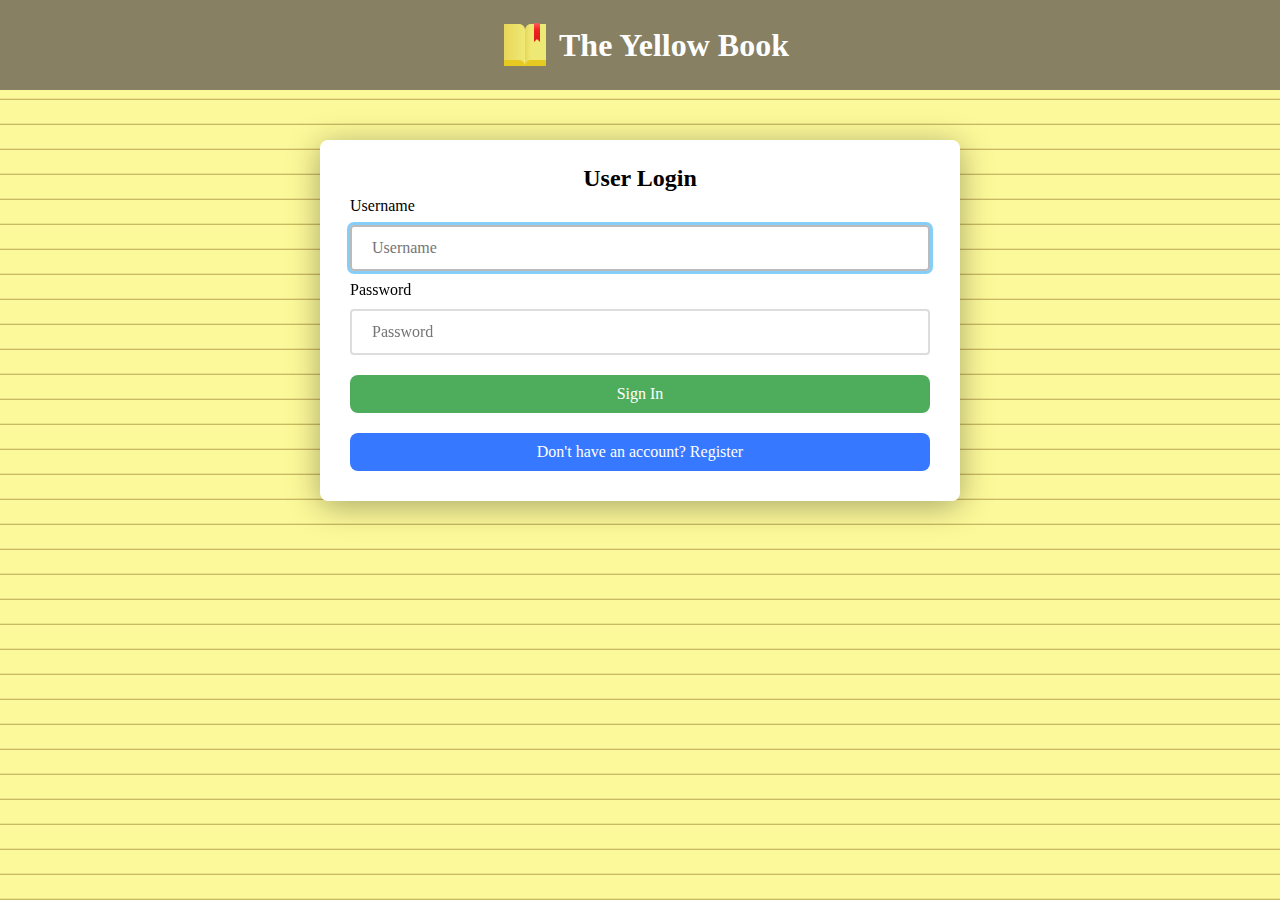
<file: index.html>
<!doctype html>
<html>
    <head>
    <meta charset="utf-8">
    <title>Login</title>
    <link rel="preconnect" href="https://rsms.me/">
    <link rel="stylesheet" href="https://rsms.me/inter/inter.css">
    <link rel="stylesheet" href="css/style.css">
    <script type="text/javascript" src="js/code.js"></script>
    <link rel="icon" type="image/x-icon" href="images/favicon.ico">
</head>
<body>
  <header>
    <img src="images/yellowbook.svg">
    <h1>The Yellow Book</h1>
  </header>
  <main class="login-bubble">
    <h2>User Login</h2>
    <label class="inputHeader">Username</label>
    <input id="loginName" type="text" placeholder="Username" maxlength="50" autofocus>
    <label class="inputHeader">Password</label>
    <input type="password" id="loginPassword" typewindow.location.href='register.html-'="password" placeholder="Password" maxlength="50" />
    <span class="fieldError" id="loginResult"></span>
    <button class="login-button buttongreen" onclick="doLogin();">Sign In</button>
    <button class="login-button" onclick="window.location.href='register.html'">Don't have an account? Register</button>
  </main>
  <footer class="foot">
  </footer>
</body>
</html>
</file>
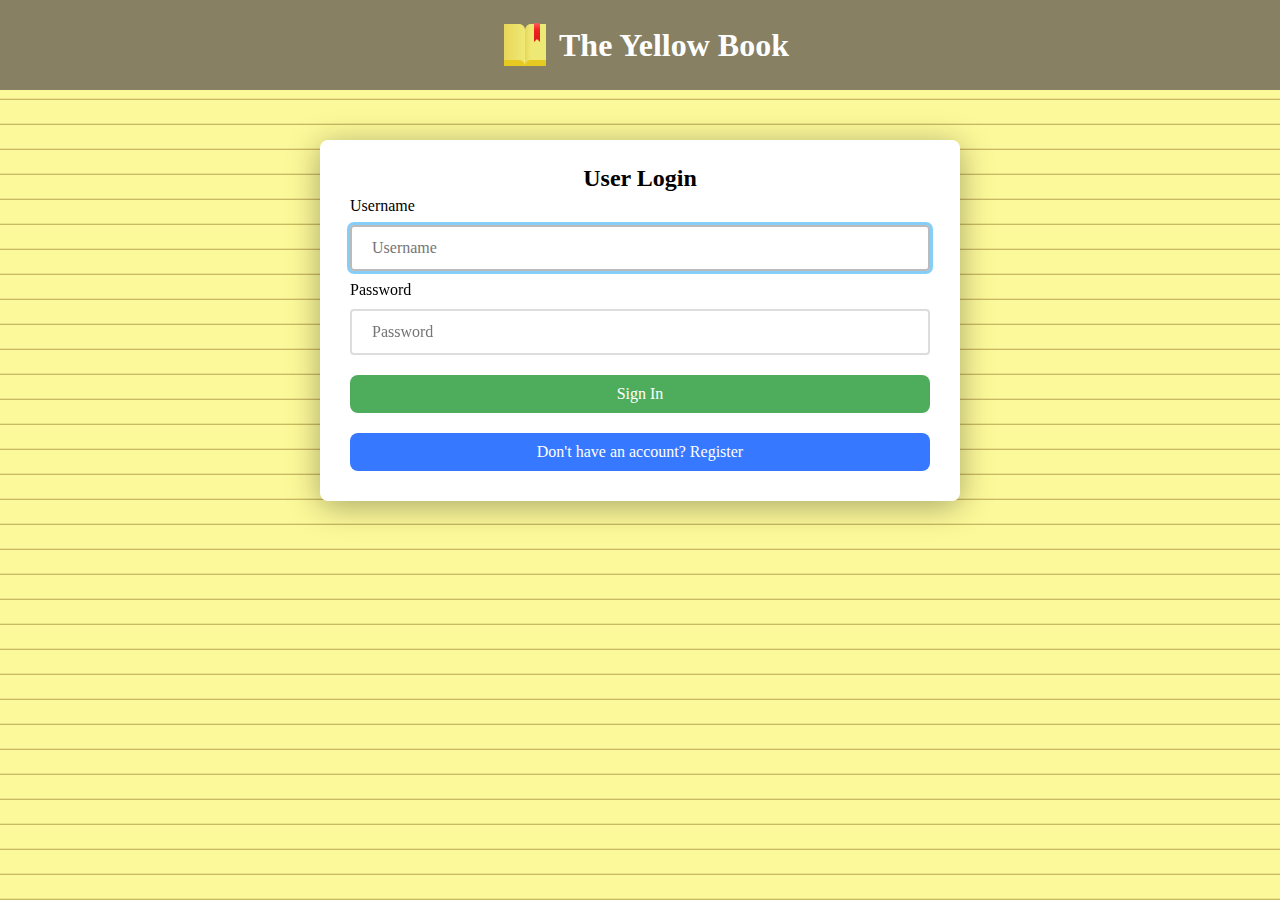
<file: contacts.html>
<!DOCTYPE html>
<html lang="en">
  <head>
    <meta charset="UTF-8">
    <title>Contacts</title>
    <link rel="preconnect" href="https://rsms.me/">
    <link rel="stylesheet" href="https://rsms.me/inter/inter.css">
    <link rel="stylesheet" href="https://cdnjs.cloudflare.com/ajax/libs/font-awesome/6.0.0/css/all.min.css" integrity="sha512-9usAa10IRO0HhonpyAIVpjrylPvoDwiPUiKdWk5t3PyolY1cOd4DSE0Ga+ri4AuTroPR5aQvXU9xC6qOPnzFeg==" crossorigin="anonymous" referrerpolicy="no-referrer" />
    <link rel="stylesheet" href="css/style.css">
    <script type="text/javascript" src="js/code.js"></script>
    <link rel="icon" type="image/x-icon" href="images/favicon.ico">
    <script type="text/javascript">document.addEventListener('DOMContentLoaded', function() { readCookie();}, false);</script>
  </head>
  <body onload="loadContacts();">
    <header>
      <img src="images/yellowbook.svg">
      <h1>The Yellow Book</h1>
    </header>
    <main class="contactsmain">
      <div class="nav-left">
        <input id="searchbar" type="search" placeholder="Search by name, phone, or email">
        <button class="search-button" type="button" onclick="searchContacts();">
          <span><i class="fa fa-search" aria-hidden="true"></i> Search</span>
        </button>
        <button class="reset-button" type="button" onclick="resetSearch();" id="resetSearch" hidden>
          <span><i class="fa fa-trash" aria-hidden="true"></i> Reset</span>
        </button>
      </div>
      <div class="nav-right">
        <button type="button" class="btn" id="add-btn">
          <span><i class="fas fa-plus"></i> Add Contact</span>
        </button>
        <button type="button" class="btn buttoncancel" onclick="doLogout();">
          <span><i class="fas fa-door-open"></i> Log Out</span>
        </button>
      </div>
    <table class="contact-table" id="table"></table>
  </main>
  <footer class="foot">
  </footer>
  <!-- add form modal -->
  <div id="fullscreen-div">
  </div>
  <form class="modal" id="modal-add" onsubmit="addContact();">
    <div class="modal-content">
      <div class="modal-head">
        <img src="images/yellowbook.svg">
        <h3 id="modal-title">Add Contact</h3>
      </div>
      <div class="modal-main">
        <div class="modal-col">
          <label for="">Name</label>
          <input type="text" placeholder="John Smith" class="form-control" id="enter-name" name="newName">
        </div>
        <div class="modal-col">
          <label for="">Phone Number</label>
          <input type="text" placeholder="123-456-7890" class="form-control" id="enter-phone" name="newPhone">
        </div>
        <div class="modal-col">
          <label for="">Email</label>
          <input type="email" placeholder="johnsmith@email.com" class="form-control" id="enter-email" name="email">
        </div>
        <div class="modal-col">
          <button type="submit" class="buttongreen" id="save-btn">
            <span><i class="fa fa-plus" aria-hidden="true"></i> Add Contact</span>
          </button>
          <button type="button" class="buttoncancel" id="close-btn">
            <span><i class="fa fa-times" aria-hidden="true"></i> Nevermind</span>
          </button>
        </div>
      </div>
    </div>
    </form>
    <!-- end of add form modal -->
    <!-- edit form modal -->
    <div id="fullscreen-div"></div>
    <form class="modal" id="modal-edit" onsubmit="editfromDatabase();">
      <div class="modal-content">
        <div class="modal-head">
          <img src="images/yellowbook.svg">
          <h3 id="modal-title">Edit Contact</h3>
        </div>
        <span id="rowId" hidden></span>
        <div class="modal-main">
          <div class="modal-col">
            <label for="">Name</label>
            <input type="text" placeholder="" class="form-control" id="edit-name">
          </div>
          <div class="modal-col">
            <label for="">Phone Number</label>
            <input type="text" placeholder="" class="form-control" id="edit-phone">
          </div>
          <div class="modal-col">
            <label for="">Email</label>
            <input type="email" placeholder="" class="form-control" id="edit-email">
          </div>
          <div class="modal-col">
            <button type="submit" class="buttongreen" id="save-edit">
              <span><i class="fa fa-floppy-disk" aria-hidden="true"></i> Save Edit</span>
            </button>
            <button type="button" class="buttoncancel" id="close-edit-btn">
              <span><i class="fa fa-times" aria-hidden="true"></i> Nevermind</span>
            </button>
          </div>
        </div>
      </div>
    </form>
    <!-- end of edit form modal -->
    <script src="js/editdelete.js"></script>
  </body>
</html>
</file>
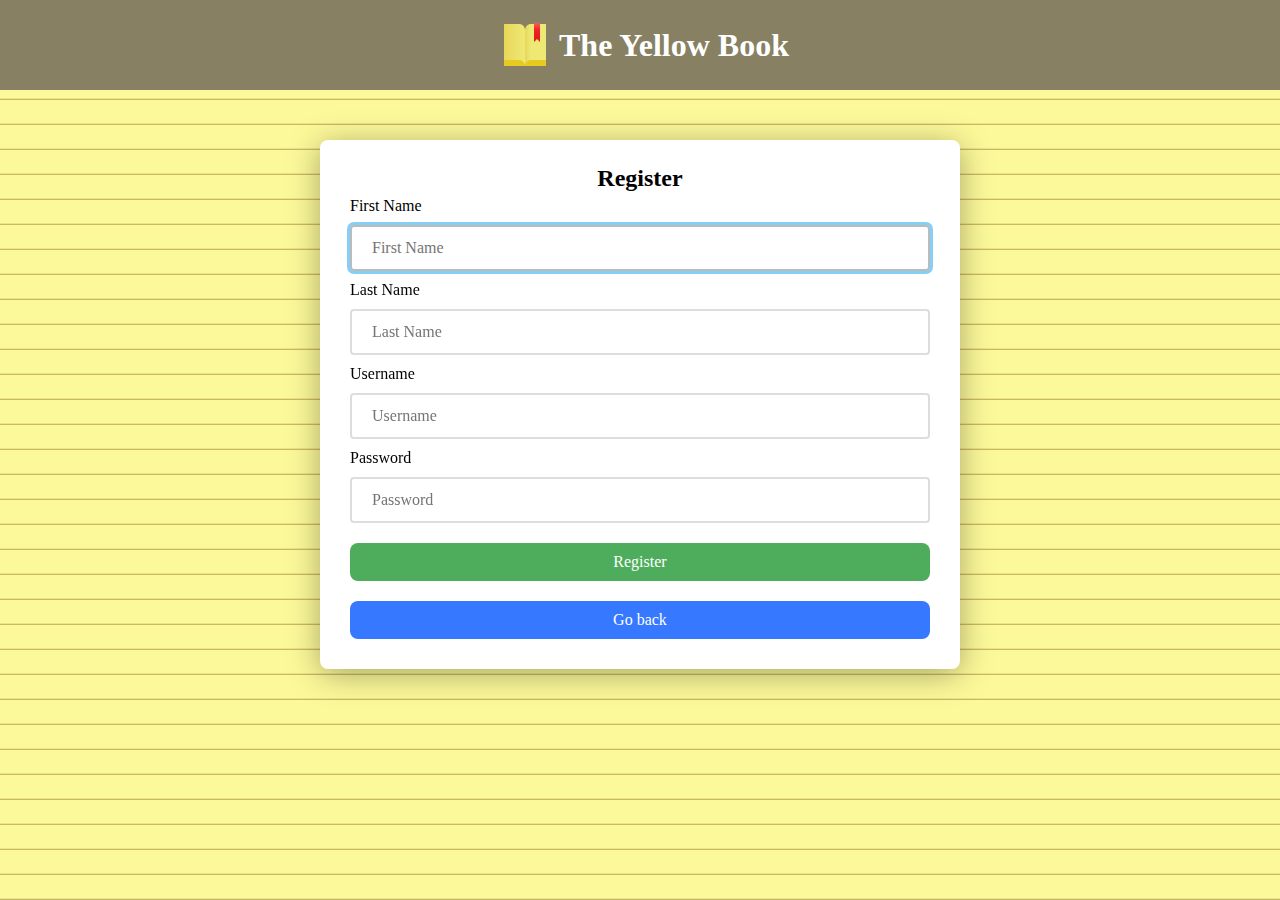
<file: register.html>
<!doctype html>
<html>
<head>
    <meta charset="utf-8">
    <title>Login</title>
    <link rel="preconnect" href="https://rsms.me/">
    <link rel="stylesheet" href="https://rsms.me/inter/inter.css">
    <link rel="stylesheet" href="css/style.css">
    <script type="text/javascript" src="js/code.js"></script>
    <link rel="icon" type="image/x-icon" href="images/favicon.ico">
</head>
<body>
  <header>
    <img src="images/yellowbook.svg">
    <h1>The Yellow Book</h1>
  </header>
  <main class="login-bubble">
      <h2>Register</h2>
      <label class="inputHeader">First Name</label>
      <input id="registerFirstName" type="text" placeholder="First Name" maxlength="50" autofocus>
      <label class="inputHeader">Last Name</label>
      <input id="registerLastName" type="text" placeholder="Last Name" maxlength="50" />
      <label class="inputHeader">Username</label>
      <input id="registerLogin" type="text" placeholder="Username" maxlength="50" />
      <label class="inputHeader">Password</label>
      <input id="registerPassword" type="password" placeholder="Password" maxlength="50" />
      <span id="registerResult"></span>
      <button class="login-button buttongreen" onclick="doRegister();">Register</button>
      <button class="login-button" onclick="window.location.href='index.html'">Go back</button>
  </main>
  <footer class="foot">
  </footer>
</body>
</html>
</file>
<file: css/style.css>
:root { 
  font-family: 'Inter', sans-serif; 
}

@supports (font-variation-settings: normal) {
  :root { font-family: 'Inter var', sans-serif; }
}

:root {
  --bg: #fcf99a;
  --fg: #000000;
  --shadow: drop-shadow(0 5px 1rem #00000055);
  --button: rgb(54, 120, 255);
  --button-hover: rgb(34, 100, 235);
  --button-click: rgb(4, 70, 205);
  --button-cancel: rgb(214, 79, 79);
  --button-cancel-hover: rgb(171, 63, 63);
  --button-cancel-click: rgb(138, 50, 50);
  --button-green: rgb(78, 173, 92);
  --button-green-hover: rgb(58, 153, 72);
  --button-green-click: rgb(38, 133, 52);
  --focus-color: #1ba3f288;
  --focus-outline: 3px solid var(--focus-color);
  --header-bg: #878063;
  --header-fg: white;
  --table-color: #d5d3d3;
  --line-color: #b9a450;
}

html {
  height: 100%;
  margin: 0px;
  background-image: repeating-linear-gradient(var(--bg) 0px, var(--bg) 23px, var(--line-color) 25px);
  background-size: cover;
  background-attachment: fixed;
}

body {
  width: 100%;
  height: 100%;
  padding: 0;
  margin: 0;
  background-color: var(--bg);
  background: transparent;
  display: inline-block;
  font-family: 'Inter';
  font-weight: 500;
}

/* Header styling */
header {
  background-color: var(--header-bg);
  color: var(--header-fg);
  padding: 20px;
  text-align: center;
  display: flex;
  align-items: center;
  justify-content: center;
  height: 50px;
}

img {
  width: 48px;
  height: 48px;
  margin: 0 10px;
}

/* Main section styling */
main {
  display: flex;
  flex-direction: column;
  border-radius: 8px;
  background: white;
  padding: 20px;
  margin: auto;
  width: 600px;
  height: auto;
  margin-top: 50px;
  filter: var(--shadow);
}

.contactsmain {
  width: 800px;
}

.nav-left {
  display: flex;
  height: 60px;
}

/* Login form styling */
form {
  padding: 0px;
  border-radius: 10px;
  width: 80%;
  max-width: 400px;
  display: flex;
  flex-wrap: wrap;
  align-items: center;
  justify-content: center;
  font-family: 'Inter';
}

label {
  margin: 0px 10px;
}

span {
  margin: 0px 10px;
}

.fieldError {
  color: red;
}

h2 {
  margin: 5px 5px;
	text-align: center;
}

h3 {
  margin: 5px 5px;
	text-align: center;
}

input {
  padding: 12px 20px;
	margin: 10px;
  box-sizing: border-box;
  border-radius: 4px;
  border: 2px solid #ddd;
	font-size: medium;
	font-family: 'Inter';
	font-weight: 500;
	caret-color: #555;
}

input:focus {
	border: 2px solid #bbb;
	outline: var(--focus-outline);
}

#searchbar {
  width: 60%
}

.search-button .reset-button {
  width: 20%;
}

::selection {
	background-color: var(--focus-color);
	color: #000;
}

/* Login button styling */
button {
	background: var(--button);
  color: white;
  border: none;
  padding: 10px 15px;
  font-size: medium;
  border-radius: 8px;
  cursor: pointer;
  margin: 10px;
	font-family: 'Inter';
	font-weight: 500;
}

button:focus {
	outline: var(--focus-outline);
	background: var(--button-hover);
}

button:hover {
	background: var(--button-hover);
}

button:active {
	background: var(--button-click);
}

/* Cancel button styling */
.buttoncancel {
	background: var(--button-cancel);
}

.buttoncancel:focus {
	background: var(--button-cancel-hover);
}

.buttoncancel:hover {
	background: var(--button-cancel-hover);
}

.buttoncancel:active{
	background: var(--button-cancel-click);
}

/* Green button styling */
.buttongreen {
	background: var(--button-green);
}

.buttongreen:focus {
	background: var(--button-green-hover);
}

.buttongreen:hover {
	background: var(--button-green-hover);
}

.buttongreen:active{
	background: var(--button-green-click);
}

/* Nav styling */
nav {
  background-color: var(--header-bg);
	color: var(--header-fg);
  display: flex;
  justify-content: space-between;
  padding: 10px 20px;
}

#searchcontact {
  border: none;
  padding: 10px;
  font-size: 16px;
  border-radius: 20px;
	margin: auto;
	width: 100%;
}

/* Table styling */
.contact-table {
  font-size: 16px;
  border-collapse: collapse;
  margin: 10px;
}

th, td {
  border: 1px dashed var(--table-color);
  padding: 12px;
  text-align: left;
}

th {
  background-color: #87637c;
  color: white;
}

.top-row {
  font-weight: 600;
  font-size: large;
}

/* Edit and delete button styling */
.edit-button, .delete-button {
  padding: 5px 10px;
  margin: auto;
  font-size: 14px;
  border-radius: 5px;
  cursor: pointer;
	font-family: 'Inter';
}

/* Register user styles */
#modal-add, #modal-edit {
  display: none; 
  background-color: white;
  border-radius: 0.6rem;
  overflow: hidden;
  position: fixed;
  top: 2rem;
  left: 50%;
  transform: translateX(-50%); 
	filter: var(--shadow);
}

.modal-head {
  background-color: var(--header-bg);
  color: var(--header-fg);
  padding: .8rem 1.2rem;
  font-size: 1.5rem;
  color: #fff;
  position: relative; 
  display: flex;
  align-items: center;
  justify-content: center;
}

/* Header text for the edit/add modal */
#modal-title {
	color: var(--header-fg);
  align-items: center;
}

.modal-main {
	margin: auto;
	margin-top: 20px;
	margin-bottom: 20px;
  max-width: 300px;
  min-width: 300px; 
}

.modal-col {
	display: flex;
	flex-direction: column;
}
</file>
